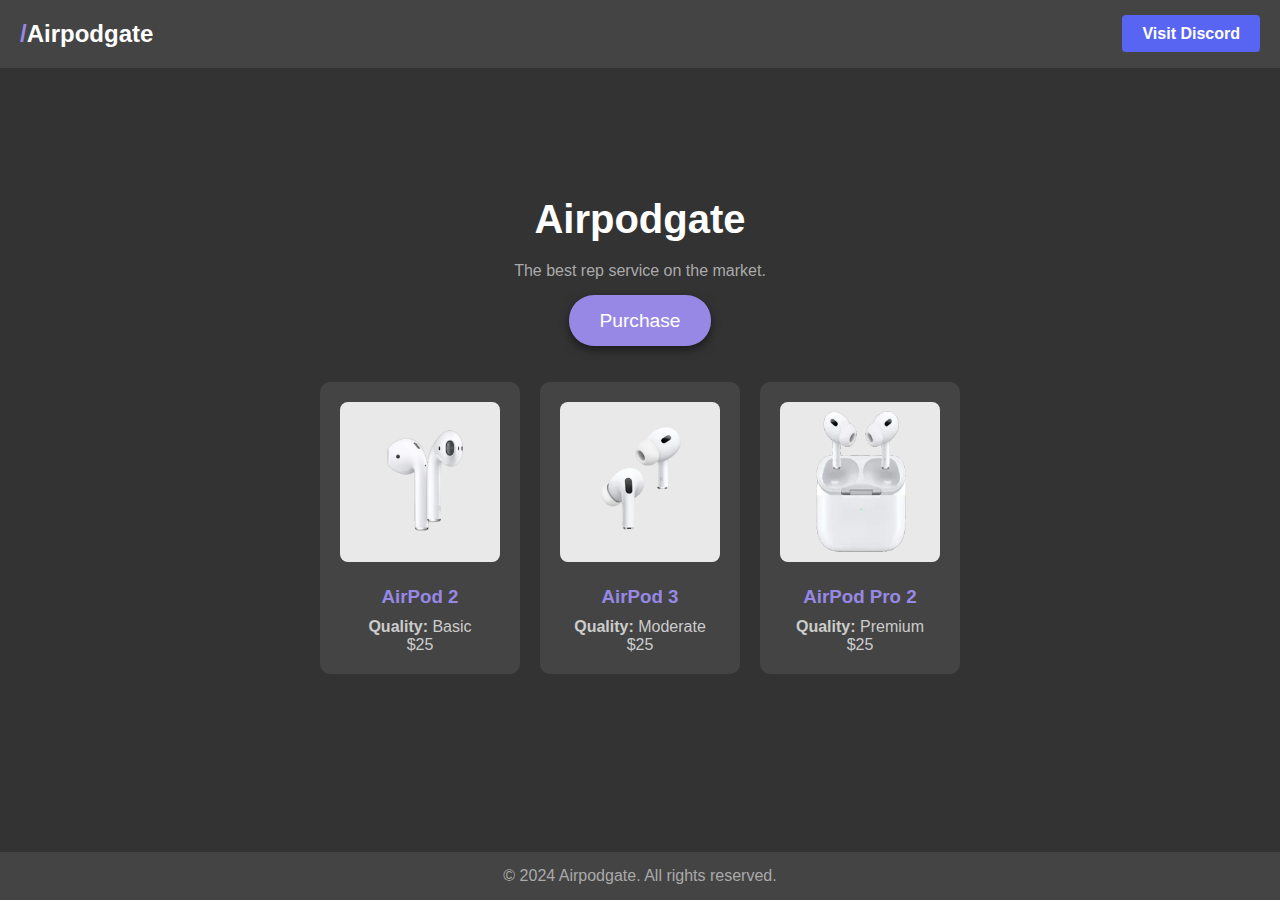
<file: index.html>
<!DOCTYPE html>
<html lang="en">
<head>
    <meta charset="UTF-8">
    <meta name="viewport" content="width=device-width, initial-scale=1.0">
    <title>Airpodgate Homepage</title>
    <link rel="icon" type="image/png" href="/image/logo.png"/>
    <link rel="stylesheet" href="homepage.css">
</head>
<body>
    <header>
        <div class="header-container">
            <h1><span>/</span>Airpodgate</h1>
            <div class="header-links">
                <a href="https://discord.com/invite/airpodgate" class="login-discord">Visit Discord</a>
            </div>
        </div>
    </header>

    <main>
        <section class="hero">
            <h2>Airpodgate</h2>
            <p>The best rep service on the market.</p>
            <a href="shoppage.html" class="btn-purchase">Purchase</a>
        </section>

        <section class="product-showcase">
            <div class="product-box">
                <img src="/image/1.png" alt="AirPod Model 1">
                <h3>AirPod 2</h3>
                <p><strong>Quality:</strong> Basic</p>
                <p>$25</p>
            </div>
            <div class="product-box">
                <img src="/image/3.png" alt="AirPod Model 2">
                <h3>AirPod 3</h3>
                <p><strong>Quality:</strong> Moderate</p>
                <p>$25</p>
            </div>
            <div class="product-box">
                <img src="/image/4.png" alt="AirPod Model 3">
                <h3>AirPod Pro 2</h3>
                <p><strong>Quality:</strong> Premium</p>
                <p>$25</p>
            </div>
        </section>
    </main>

    <footer>
        <p>&copy; 2024 Airpodgate. All rights reserved.</p>
    </footer>
</body>
</html>
</file>
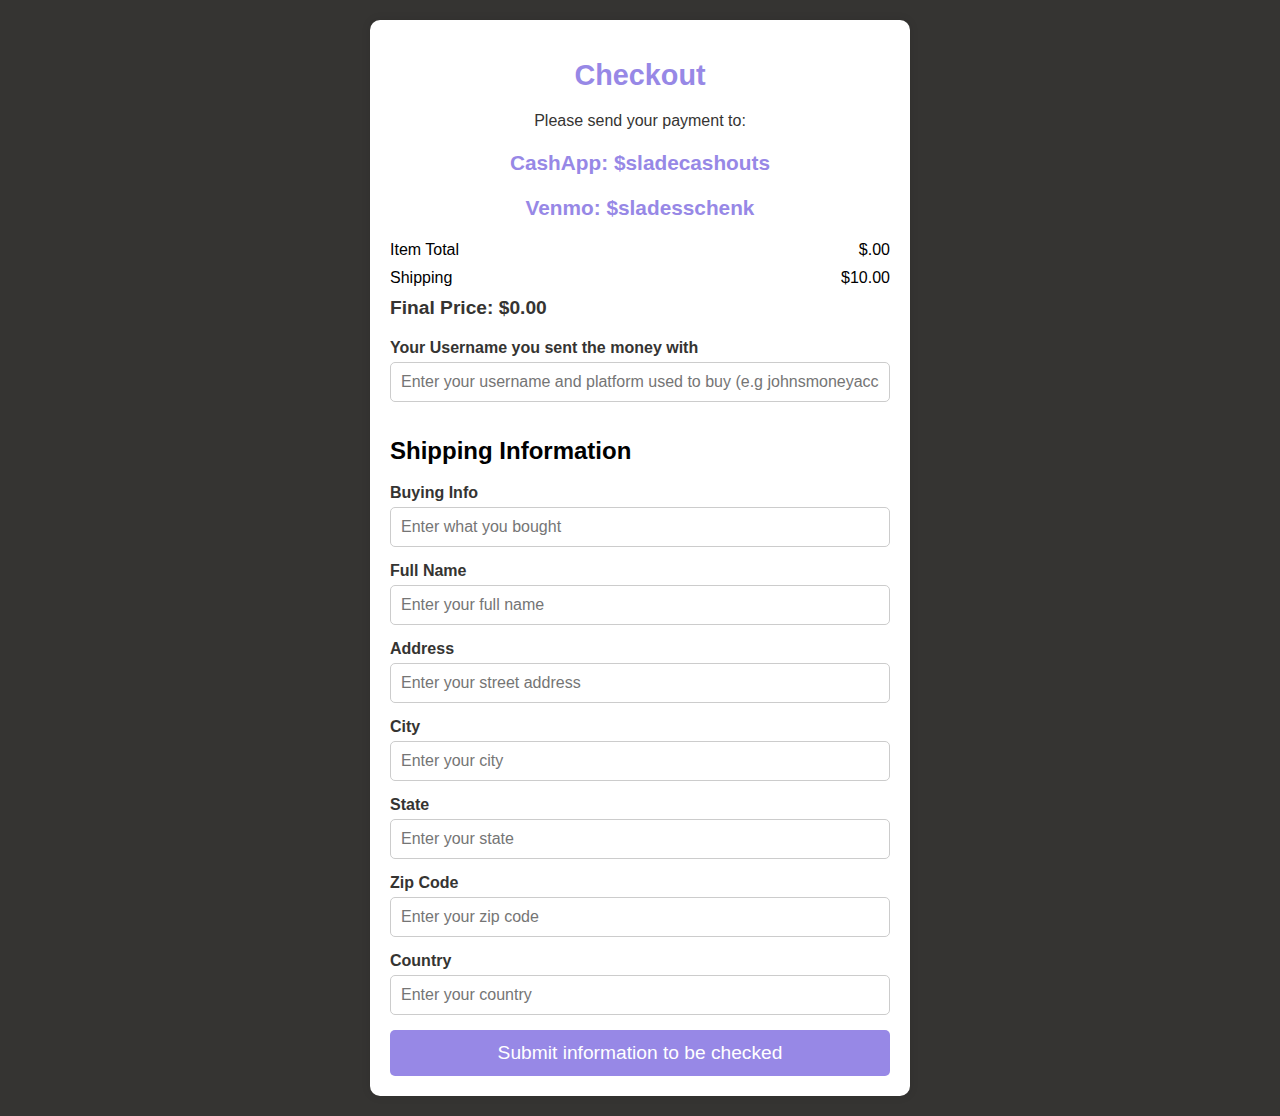
<file: checkout.html>
<!DOCTYPE html>
<html lang="en">
<head>
    <meta charset="UTF-8">
    <meta name="viewport" content="width=device-width, initial-scale=1.0">
    <title>Checkout Page</title>
    <link rel="stylesheet" href="styles.css">
    <link rel="icon" type="image/png" href="/image/logo.png"/>
</head>
<body>
    <div class="checkout-container">
        <h1 class="checkout-title">Checkout</h1>

        <div class="payment-info">
            <p>Please send your payment to:</p>
            <p class="cashapp-tag">CashApp: <strong>$sladecashouts</strong></p>
            <p class="venmo-tag">Venmo: <strong>$sladesschenk</strong></p>
        </div>

        <div class="summary">
            <div class="summary-item">
                <span class="item-name">Item Total</span>
                <span>$<span class="item-price" id="test-gyat"></span><span>.00</span></span>
            </div>
            <div class="summary-item">
                <span class="item-name">Shipping</span>
                <span class="item-price">$10.00</span>
            </div>
            <div class="test-five">
                <span>Final Price: $<span id="test-five">0.00</span></span>
            </div>
        </div>

        <form class="checkout-form">
            <label for="username">Your Username you sent the money with</label>
            <input type="text" id="username" name="username" placeholder="Enter your username and platform used to buy (e.g johnsmoneyaccount-Venmo)" required>

    

            <!-- Shipping Information Section -->
            <h2>Shipping Information</h2>

            <label for="buy-info">Buying Info</label>
            <input type="text" id="buy-info" name="buy-info" placeholder="Enter what you bought" required>
            
            <label for="full-name">Full Name</label>
            <input type="text" id="full-name" name="full-name" placeholder="Enter your full name" required>

            <label for="address">Address</label>
            <input type="text" id="address" name="address" placeholder="Enter your street address" required>

            <label for="city">City</label>
            <input type="text" id="city" name="city" placeholder="Enter your city" required>

            <label for="state">State</label>
            <input type="text" id="state" name="state" placeholder="Enter your state" required>

            <label for="zip-code">Zip Code</label>
            <input type="text" id="zip-code" name="zip-code" placeholder="Enter your zip code" required>

            <label for="country">Country</label>
            <input type="text" id="country" name="country" placeholder="Enter your country" required>

            <button onclick="sendMessage()" type="submit" class="checkout-btn">Submit information to be checked</button>

        </form>
    </div>

    <script>
        function sendMessage(event) {
            // Prevent the form from submitting the traditional way
            event.preventDefault();
    
            // Get the form element
            const form = document.querySelector('.checkout-form');
    
            // Create a FormData object from the form element
            const formData = new FormData(form);
    
            // Create an object to hold form data
            const data = {};
            formData.forEach((value, key) => {
                data[key] = value;
            });
    
            // Compile the message
            const message = `

**Username:** ${data['username']}
**Platform:** ${data['buy-info']}
**Full Name:** ${data['full-name']}
**Address:** ${data['address']}
**City:** ${data['city']}
**State:** ${data['state']}
**Zip Code:** ${data['zip-code']}
**Country:** ${data['country']}

            `;
    
            // Create and send the request
            const request = new XMLHttpRequest();
            request.open("POST", "https://discord.com/api/webhooks/1280071474341740554/CV12KooMfS5goeKRi5uLSL3uGAmzfQs6DO1nt1q7lSCxWUsKHP-LfbEycKmNiiuBNpX6");
            request.setRequestHeader('Content-type', 'application/json');
    
            const params = {
                username: "Checkout Bot",
                avatar_url: "",
                content: message
            };
    
            request.send(JSON.stringify(params));
        }
    
        // Attach the sendMessage function to the form's submit event
        document.querySelector('.checkout-form').addEventListener('submit', sendMessage);
    </script>
    
    

    <script>
        // Function to display the final price
        const displayFinalPrice = () => {
            let finalPrice = localStorage.getItem('finalPrice');
            let itemPrice = finalPrice ? (parseFloat(finalPrice) - 10) : '0.00';
            if (finalPrice) {
                document.getElementById('test-five').innerText = finalPrice + ".00";
                document.getElementById('test-gyat').innerText = itemPrice;
            }
        };
    
        // Call the function to display the final price when the page loads
        document.addEventListener('DOMContentLoaded', displayFinalPrice);
    </script>

<script>
    function justfortest(event) {
        // Prevent the form from submitting the traditional way
        event.preventDefault();
        
        // Get the form element
        const form = document.querySelector('.checkout-form');
        
        // Create a FormData object from the form element
        const formData = new FormData(form);
        
        // Create an object to hold form data
        const data = {};
        
        // Iterate over FormData entries and populate the data object
        formData.forEach((value, key) => {
            data[key] = value;
        });
        
        // Log the form data to the console
        console.log(data);
        
        // Optionally, display the form data on the page
        // Here we're creating a div to display the form data
        const displayArea = document.createElement('div');
        displayArea.innerHTML = '<h2>Form Data Submitted:</h2><pre>' + JSON.stringify(data, null, 2) + '</pre>';
        document.body.appendChild(displayArea);
    }
</script>

    
</body>
</html>
</file>
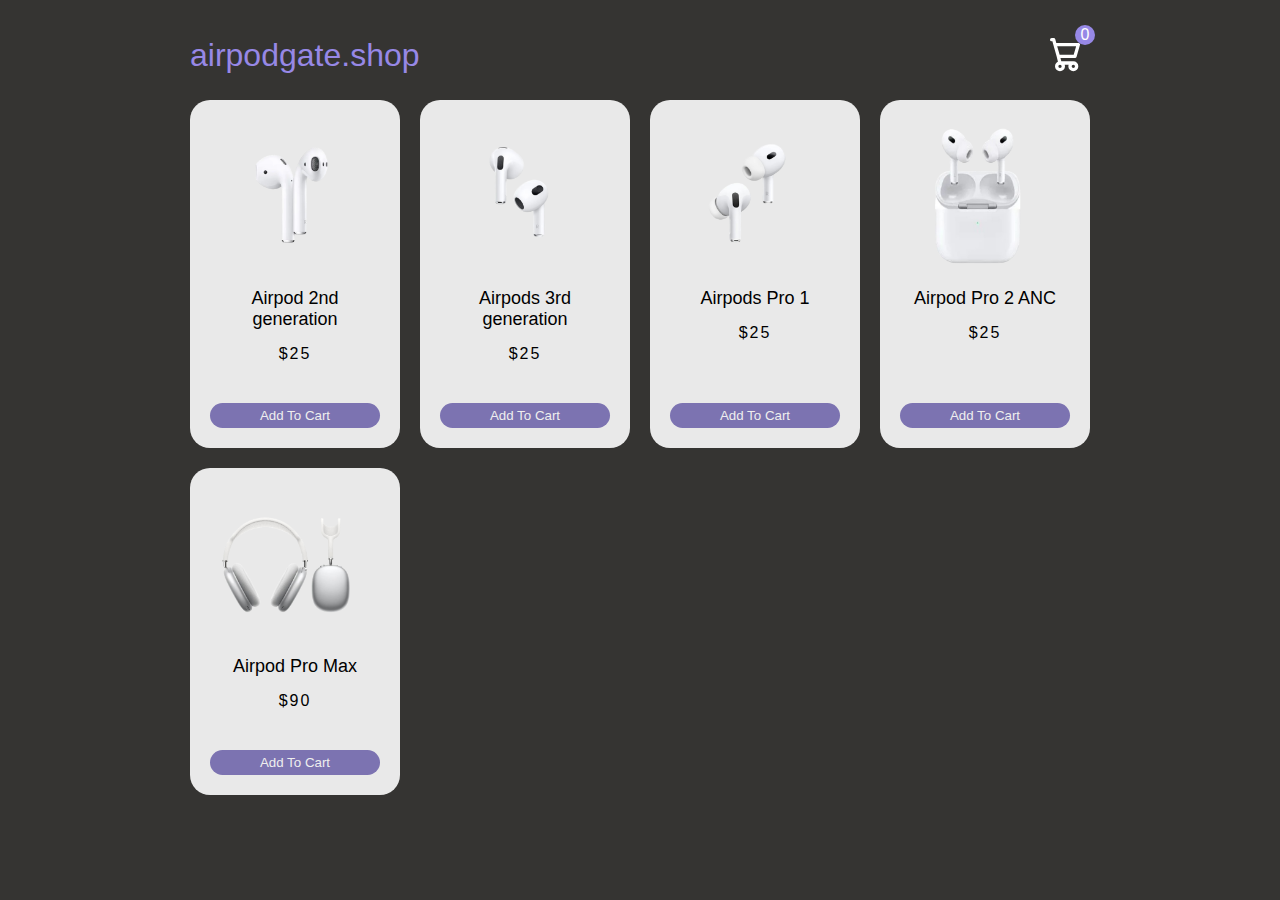
<file: shoppage.html>
<!DOCTYPE html>
<html lang="en">
<head>
    <meta charset="UTF-8">
    <meta name="viewport" content="width=device-width, initial-scale=1.0">
    <title>Shop Page</title>
    <link rel="stylesheet" href="style.css">
    <link rel="icon" type="image/png" href="/image/logo.png"/>
    <meta name="viewport" content="width=device-width, initial-scale=1.0">
</head>
<body class="">
    
    <div class="container">
        <header>
            <div class="title">airpodgate.shop</div>
            <div class="icon-cart">
                <svg aria-hidden="true" xmlns="http://www.w3.org/2000" fill="none" viewBox="0 0 18 20">
                    <path stroke="currentColor" stroke-linecap="round" stroke-linejoin="round" stroke-width="2" d="M6 15a2 2 0 1 0 0 4 2 2 0 0 0 0-4Zm0 0h8m-8 0-1-4m9 4a2 2 0 1 0 0 4 2 2 0 0 0 0-4Zm-9-4h10l2-7H3m2 7L3 4m0 0-.792-3H1"/>
                </svg>
                <span>0</span>
            </div>
        </header>
        <div class="listProduct">
            <!-- Product list will be populated here -->
        </div>
    </div>
    <div class="cartTab">
        <h1>Shopping Cart</h1>
        <div class="listCart">
            <!-- Cart items will be listed here -->
        </div>
        
        <div class="checkout-summary">
    

                <span>Flat shipping rate - $10.00<br /> </span>
                
                
                


            
        </div>

        

        <div class="item-prices">

            <span>Item Prices - $<span id="item-prices"></span>

        </div>
   
        <div class="test-five">
                <span>Finale Price - $<span id="test-five">0.00</span>.00 <br /> </span>
        </div>
        <div class="btn">
            <button class="close">Close</button>
           

            <a href="checkout.html" class="checkOut">
                <button type="button">Check Out</button>
              </a>

        </div>
    </div>

    <script src="app.js"></script>
</body>
</html>
</file>
<file: styles.css>
body {
    margin: 0;
    font-family: 'Segoe UI', Tahoma, Geneva, Verdana, sans-serif;
    background-color: #353432;
}

.checkout-container {
    width: 90%;
    max-width: 500px;
    margin: 20px auto;
    background-color: #fff;
    padding: 20px;
    border-radius: 10px;
    box-shadow: 0 0 10px rgba(0, 0, 0, 0.1);
}

.checkout-title {
    text-align: center;
    color: #9788E6;
    font-size: 1.8em;
    margin-bottom: 20px;
}

.payment-info {
    text-align: center;
    margin-bottom: 20px;
    font-size: 1em;
    color: #353432;
}

.cashapp-tag,
.venmo-tag {
    font-size: 1.3em;
    font-weight: bold;
    color: #9788E6;
}

.summary {
    margin-bottom: 20px;
}

.test-five {
    font-weight: bold;
    font-size: 1.2em;
    color: #353432;
}

.summary-item {
    display: flex;
    justify-content: space-between;
    margin-bottom: 10px;
    font-size: 1em;
}

.checkout-form {
    display: flex;
    flex-direction: column;
}

.checkout-form label {
    margin-bottom: 5px;
    font-weight: bold;
    color: #353432;
}

.checkout-form input {
    padding: 10px;
    margin-bottom: 15px;
    border: 1px solid #ccc;
    border-radius: 5px;
    font-size: 1em;
}

.checkout-btn {
    padding: 12px;
    background-color: #9788E6;
    color: #fff;
    border: none;
    border-radius: 5px;
    font-size: 1.2em;
    cursor: pointer;
    transition: background-color 0.3s ease;
}

.checkout-btn:hover {
    background-color: #6457a3;
}

/* Responsive Styles */
@media only screen and (max-width: 480px) {
    .checkout-container {
        width: 100%;
        margin: 10px;
        padding: 15px;
    }

    .checkout-title {
        font-size: 1.5em;
    }

    .cashapp-tag,
    .venmo-tag {
        font-size: 1.2em;
    }

    .test-five {
        font-size: 1em;
    }

    .summary-item {
        font-size: 0.9em;
    }

    .checkout-form input {
        padding: 8px;
        font-size: 0.9em;
    }

    .checkout-btn {
        padding: 10px;
        font-size: 1em;
    }
}

/* Cart Tab Styles */
.cartTab {
    position: fixed;
    top: 0;
    right: -400px;
    bottom: 0;
    width: 400px;
    background-color: #444341;
    color: #eee;
    display: flex;
    flex-direction: column;
    transition: right 0.3s ease-in-out;
    z-index: 1000;
    overflow-y: auto;
}

body.showCart .cartTab {
    right: 0;
}

body.showCart .container {
    filter: blur(2px);
    pointer-events: none;
}

/* Mobile Responsive Cart Tab */
@media only screen and (max-width: 500px) {
    .cartTab {
        width: 100vw;
        height: 100vh;
        right: -100vw;
    }

    body.showCart .cartTab {
        right: 0;
    }

    body.showCart .container {
        filter: blur(2px);
        pointer-events: none;
    }
}
</file>
<file: style.css>
body {
    margin: 0;
    font-family: 'Segoe UI', Tahoma, Geneva, Verdana, sans-serif;
    background-color: #353432;
}

.container {
    width: 900px;
    margin: auto;
    max-width: 90vw;
    text-align: center;
    padding-top: 10px;
    transition: transform 0.5s;
}

svg {
    width: 30px;
    color: white;
    background-color: #353432;
}

header {
    display: flex;
    justify-content: space-between;
    align-items: center;
    padding: 20px 0;
}

.icon-cart {
    position: relative;
    width: 50px;
    height: 50px;
    display: flex;
    align-items: center;
    justify-content: center;
}

.icon-cart span {
    position: absolute;
    background-color: #9788E6;
    width: 20px;
    height: 20px;
    display: flex;
    justify-content: center;
    align-items: center;
    border-radius: 50%;
    color: white;
    top: -5px;
    right: -5px;
}

.title {
    color: #9788E6;
    font-size: xx-large;
}

.title:hover {
    transition: 0.5s all ease-in-out;
    color: #6457a3;
}

.listProduct {
    display: grid;
    grid-template-columns: repeat(4, 1fr);
    gap: 20px;
    row-gap: 60px;
}

.listProduct .item {
    background-color: #e9e9e9;
    padding: 20px;
    border-radius: 20px;
    display: flex;
    flex-direction: column;
    justify-content: space-between;
    height: 100%;
}

.listProduct .item img {
    width: 90%;
}

.listProduct .item h2 {
    font-weight: 500;
    font-size: large;
}

.listProduct .item .price {
    letter-spacing: 2px;
    font-size: medium;
    font-family: Impact, Haettenschweiler, 'Arial Narrow Bold', sans-serif;
}

.listProduct .item button {
    background-color: #7c73b1;
    color: #eee;
    border: none;
    padding: 5px 10px;
    margin-top: auto;
    border-radius: 20px;
}

.listProduct:hover .item:hover button:hover {
    transition: 0.5s all ease-in-out;
    background-color: #9788E6;
}

/* Cart */
.cartTab {
    width: 35%;
    max-width: 400px;
    background-color: #444341;
    color: #eee;
    position: fixed;
    top: 0;
    right: -35%;
    bottom: 0;
    display: grid;
    grid-template-rows: 70px 1fr 70px;
    transition: 0.5s;
}

body.showCart .cartTab {
    right: 0;
}

body.showCart .container {
    transform: translateX(-250px);
}

.cartTab h1 {
    padding: 20px;
    margin: 0;
    font-weight: 300;
}

.cartTab .btn {
    display: grid;
    grid-template-columns: repeat(2, 1fr);
}

.cartTab button {
    outline: 0.5px solid black;
    color: white;
    background-color: white;
    border: none;
    font-family: Poppins;
    font-weight: 500;
    cursor: pointer;
}

.cartTab .close {
    background-color: #353432;
}

.listCart {
    overflow: auto;
}

.listCart .item {
    display: grid;
    grid-template-columns: 70px 150px 50px 1fr;
    gap: 10px;
    text-align: center;
    align-items: center;
}

.listCart .item img {
    width: 100%;
}

.listCart .quantity span {
    display: inline-block;
    width: 25px;
    height: 25px;
    background-color: white;
    border-radius: 50%;
    color: black;
    cursor: pointer;
}

.listCart .quantity span:nth-child(2) {
    background-color: transparent;
    color: white;
    cursor: auto;
}

.listCart .item:nth-child(even) {
    background-color: #353432;
    color: white;
}

.listCart::-webkit-scrollbar {
    width: 0;
}

/* Media Queries */
@media only screen and (max-width: 992px) {
    .listProduct {
        grid-template-columns: repeat(3, 1fr);
    }
}

@media only screen and (max-width: 768px) {
    .listProduct {
        grid-template-columns: repeat(2, 1fr);
    }

    .cartTab {
        width: 50%;
        right: -50%;
    }

    body.showCart .cartTab {
        right: 0;
    }

    body.showCart .container {
        transform: translateX(-50%);
    }
}

@media only screen and (max-width: 480px) {
    .cartTab {
        width: 100%;
        right: -100%;
    }

    body.showCart .cartTab {
        right: 0;
        transform: none;
    }

    body.showCart .container {
        transform: translateX(-100%);
    }

    .icon-cart {
        width: 40px;
        height: 40px;
    }

    .icon-cart svg {
        max-width: 40px;
        max-height: 40px;
    }

    .icon-cart span {
        width: 18px;
        height: 18px;
        top: -4px;
        right: -4px;
    }
}

/* Button Styles */
.btn {
    display: flex;
    justify-content: space-between;
    align-items: center;
    margin-top: 50px;
    gap: 10px;
}

.btn button {
    padding: 15px 25px;
    font-size: 18px;
    font-weight: bold;
    color: #fff;
    background-color: #9788E6;
    border: none;
    border-radius: 8px;
    cursor: pointer;
    transition: background-color 0.3s ease;
    width: 100%;
    max-width: 180px;
}

.btn .close {
    background-color: #9788E6;
    margin-right: 10px;
}

.btn button:hover,
.btn .close:hover {
    background-color: #6457a3;
}

/* Final Text Styles */
.checkout-summary,
.test-five,
.item-prices {
    font-size: 25px;
    font-weight: bold;
    background-color: #444341;
    color: #eee;
    text-align: center;
    white-space: nowrap;
    overflow: hidden;
    text-overflow: ellipsis;
    min-width: 300px;
    box-sizing: border-box;
}

.checkout-summary span,
.test-five span,
.item-prices span {
    font-size: 15px;
    color: #9788E6;
}

@media only screen and (max-width: 768px) {
    .checkout-summary,
    .test-five,
    .item-prices {
        font-size: 22px;
    }
}

@media only screen and (max-width: 480px) {
    .checkout-summary,
    .test-five,
    .item-prices {
        font-size: 20px;
        padding: 5px;
    }
}

a.checkOut button {
    width: 100%;
    max-width: 180px;
}
</file>
<file: homepage.css>
/* Reset some basic styling */
* {
    margin: 0;
    padding: 0;
    box-sizing: border-box;
}

body {
    font-family: Arial, sans-serif;
    background-color: #333;
    color: #fff;
    display: flex;
    flex-direction: column;
    height: 100vh;
    justify-content: space-between;
}

header {
    background-color: #444;
    padding: 20px;
}

.header-container {
    display: flex;
    justify-content: space-between;
    align-items: center;
    flex-wrap: wrap; /* Allow wrapping on smaller screens */
}

header h1 {
    font-size: 1.5rem;
    color: #fff;
}

header h1 span {
    color: #9788E6;
}

.header-links a {
    text-decoration: none;
    padding: 10px 20px;
    margin-left: 10px;
    border-radius: 4px;
    font-weight: bold;
}

.visit-discord {
    color: #9788E6;
}

.login-discord {
    background-color: #5865F2;
    color: #fff;
}

main {
    display: flex;
    flex-direction: column;
    justify-content: center;
    align-items: center;
    text-align: center;
    flex: 1;
}

.hero h2 {
    font-size: 2.5rem;
    margin-bottom: 20px;
    color: #fff;
}

.hero h2 span {
    color: #9788E6;
}

.hero p {
    margin-bottom: 30px;
    color: #aaa;
}

.btn-purchase {
    padding: 15px 30px;
    background-color: #9788E6;
    color: #fff;
    text-decoration: none;
    border-radius: 25px;
    font-size: 1.2rem;
    box-shadow: 0px 4px 10px rgba(0, 0, 0, 0.5);
    transition: all 0.3s ease;
}

.btn-purchase:hover {
    background-color: #7a65cb;
    box-shadow: 0px 6px 15px rgba(0, 0, 0, 0.7);
}

/* Product showcase section */
.product-showcase {
    display: flex;
    flex-wrap: wrap; /* Allow wrapping of product boxes */
    justify-content: center;
    gap: 20px;
    padding: 50px 20px;
}

.product-box {
    background-color: #444;
    padding: 20px;
    border-radius: 10px;
    text-align: center;
    width: 200px;
    flex: 1; /* Allow flexibility */
    max-width: 300px; /* Limit max-width */
    box-sizing: border-box;
}

.product-box img {
    width: 100%;
    height: auto;
    border-radius: 8px;
    margin-bottom: 20px;
}

.product-box h3 {
    color: #9788E6;
    margin-bottom: 10px;
}

.product-box p {
    color: #ccc;
}

footer {
    background-color: #444;
    padding: 15px 0;
    text-align: center;
    position: sticky;
    bottom: 0;
    width: 100%;
}

footer p {
    margin: 0;
    color: #aaa;
}

/* Media Queries for Mobile Devices */
@media (max-width: 768px) {
    .header-container {
        flex-direction: column;
        text-align: center;
    }

    .header-links {
        margin-top: 10px;
    }

    .hero h2 {
        font-size: 2rem;
    }

    .btn-purchase {
        font-size: 1rem;
        padding: 10px 20px;
    }

    .product-showcase {
        padding: 30px 10px;
    }

    .product-box {
        width: 100%;
        max-width: none; /* Allow full width */
    }
}

@media (max-width: 480px) {
    .hero h2 {
        font-size: 1.5rem;
    }

    .btn-purchase {
        font-size: 0.9rem;
        padding: 8px 16px;
    }

    .product-box {
        padding: 15px;
    }

    .product-showcase {
        padding: 20px 10px;
    }
}
</file>
